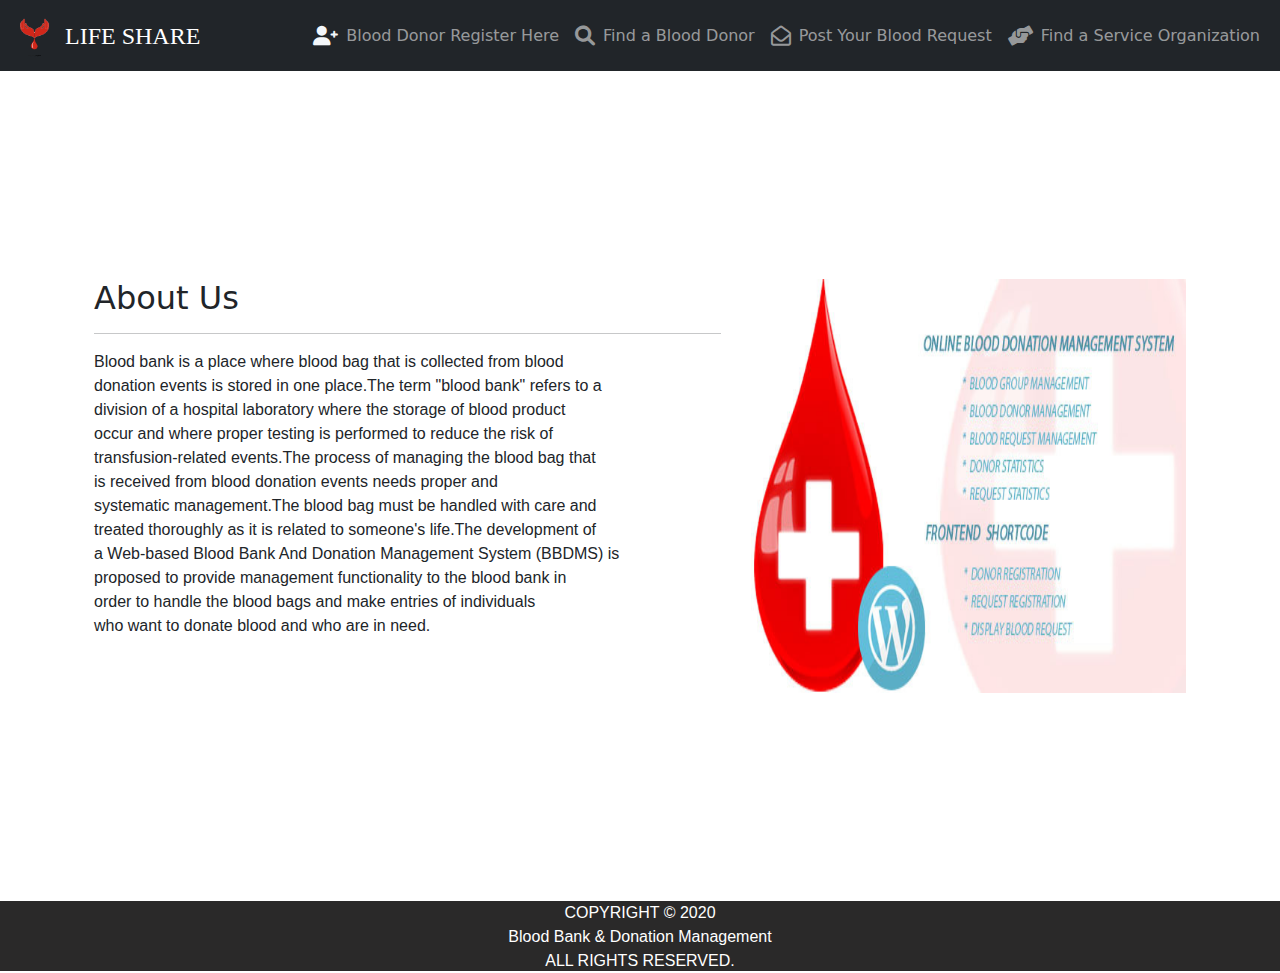
<file: about_Us.html>
<!DOCTYPE html>
<html lang="en">
<head>
    <meta charset="UTF-8">
    <meta name="viewport" content="width=device-width, initial-scale=1.0">
    <link href="https://cdn.jsdelivr.net/npm/bootstrap@5.3.0-alpha1/dist/css/bootstrap.min.css" rel="stylesheet">
    <link rel="stylesheet" href="https://cdnjs.cloudflare.com/ajax/libs/font-awesome/6.0.0-beta3/css/all.min.css">
    <title>About Us</title>
    <style>
        body, html {
            height: 100%;
        }

        /* Ensure the main content takes up at least 100% of the viewport height */
        .content-wrapper {
            min-height: calc(100vh - 70px); /* Account for the height of the footer */
            display: flex;
            justify-content: center;
            align-items: center;
        }

        /* About Us Section */
        .about-us {
            margin: 20px 0;
        }

        .about-us p {
            text-align: justify;
        }

        /* Image Styling */
        .about-img {
            max-width: 100%;
            height: 46vh;
        }

        footer {
            height: 70px;
        }

        /* Ensure footer stays at the bottom */
        .footer {
            position: relative;
            width: 100%;
            bottom: 0;
        }
    </style>
</head>
<body>
    <header>
        <!-- Bootstrap Navbar -->
        <nav class="navbar navbar-expand-lg navbar-dark bg-dark">
            <div class="container-fluid">
                <!-- Logo Section -->
                <a class="navbar-brand d-flex align-items-center" href="#">
                    <img src="logo1.png" alt="Blood Donation Logo" width="45" height="45" class="me-2">
                    <span class="fs-4" style="font-family:cursive;">LIFE SHARE</span>
                </a>

                <!-- Toggler for Mobile View -->
                <button class="navbar-toggler" type="button" data-bs-toggle="collapse" data-bs-target="#navbarNav"
                    aria-controls="navbarNav" aria-expanded="false" aria-label="Toggle navigation">
                    <span class="navbar-toggler-icon"></span>
                </button>

                <!-- Navbar Links -->
                <div class="collapse navbar-collapse" id="navbarNav">
                    <ul class="navbar-nav ms-auto">
                        <!-- Register Link -->
                        <li class="nav-item">
                            <a class="nav-link d-flex align-items-center" href="#">
                                <i class="fa-solid fa-user-plus fa-lg me-2" style="color: #f4f7fa;"></i>Blood Donor
                                Register Here
                            </a>
                        </li>
                        <!-- Find Donor Link -->
                        <li class="nav-item">
                            <a class="nav-link d-flex align-items-center" href="#">
                                <i class="fas fa-magnifying-glass fa-lg me-2"></i>Find a Blood Donor
                            </a>
                        </li>
                        <!-- Post Blood Request Link -->
                        <li class="nav-item">
                            <a class="nav-link d-flex align-items-center" href="#">
                                <i class="fa-regular fa-envelope-open fa-lg me-2"></i>Post Your Blood Request
                            </a>
                        </li>
                        <!-- Find Service Organization Link -->
                        <li class="nav-item">
                            <a class="nav-link d-flex align-items-center" href="#">
                                <i class="fa-solid fa-handshake-angle fa-lg me-2"></i>Find a Service Organization
                            </a>
                        </li>
                    </ul>
                </div>
            </div>
        </nav>
    </header>

    <!-- Main Content -->
    <main class="container content-wrapper">
        <div class="row about-us">
            <!-- About Us Text Section -->
            <div class="col-md-7">
                <h2 >About Us</h2>
                <hr>
                <p style="font-family:Arial, Helvetica, sans-serif; font-weight: 500;" >
                    Blood bank is a place where blood bag that is collected from blood <br>
                    donation events is stored in one place.The term "blood bank" refers to a<br>
                    division of a hospital laboratory where the storage of blood product <br>
                    occur and where proper testing is performed to reduce the risk of<br>
                    transfusion-related events.The process of managing the blood bag that<br> 
                    is received from blood donation events needs proper and<br>
                    systematic management.The blood bag must be handled with care and<br>
                    treated thoroughly as it is related to someone's life.The development of<br>
                    a Web-based Blood Bank And Donation Management System (BBDMS) is<br>
                    proposed to provide management functionality to the blood bank in<br>
                    order to handle the blood bags and make entries of individuals <br>
                    who want to donate blood and who are in need.
                </p>
            </div>
            <!-- Image Section -->
            <div class="col-md-5 d-flex justify-content-center align-items-center">
                <img src="banner_590x300.jpg" alt="Blood Donation Image" class="about-img">
            </div>
        </div>
    </main>

    <!-- Footer Section -->
    <footer style="background-color: rgb(42, 41, 41); color: white; ">
        <p class="text-center" style="font-family:'Segoe UI', Tahoma, Geneva, Verdana, sans-serif;">COPYRIGHT © 2020<br>Blood Bank & Donation Management<br>ALL RIGHTS RESERVED.</p>
    </footer>

    <script src="https://cdn.jsdelivr.net/npm/bootstrap@5.3.0-alpha1/dist/js/bootstrap.bundle.min.js"></script>
</body>
</html>
</file>
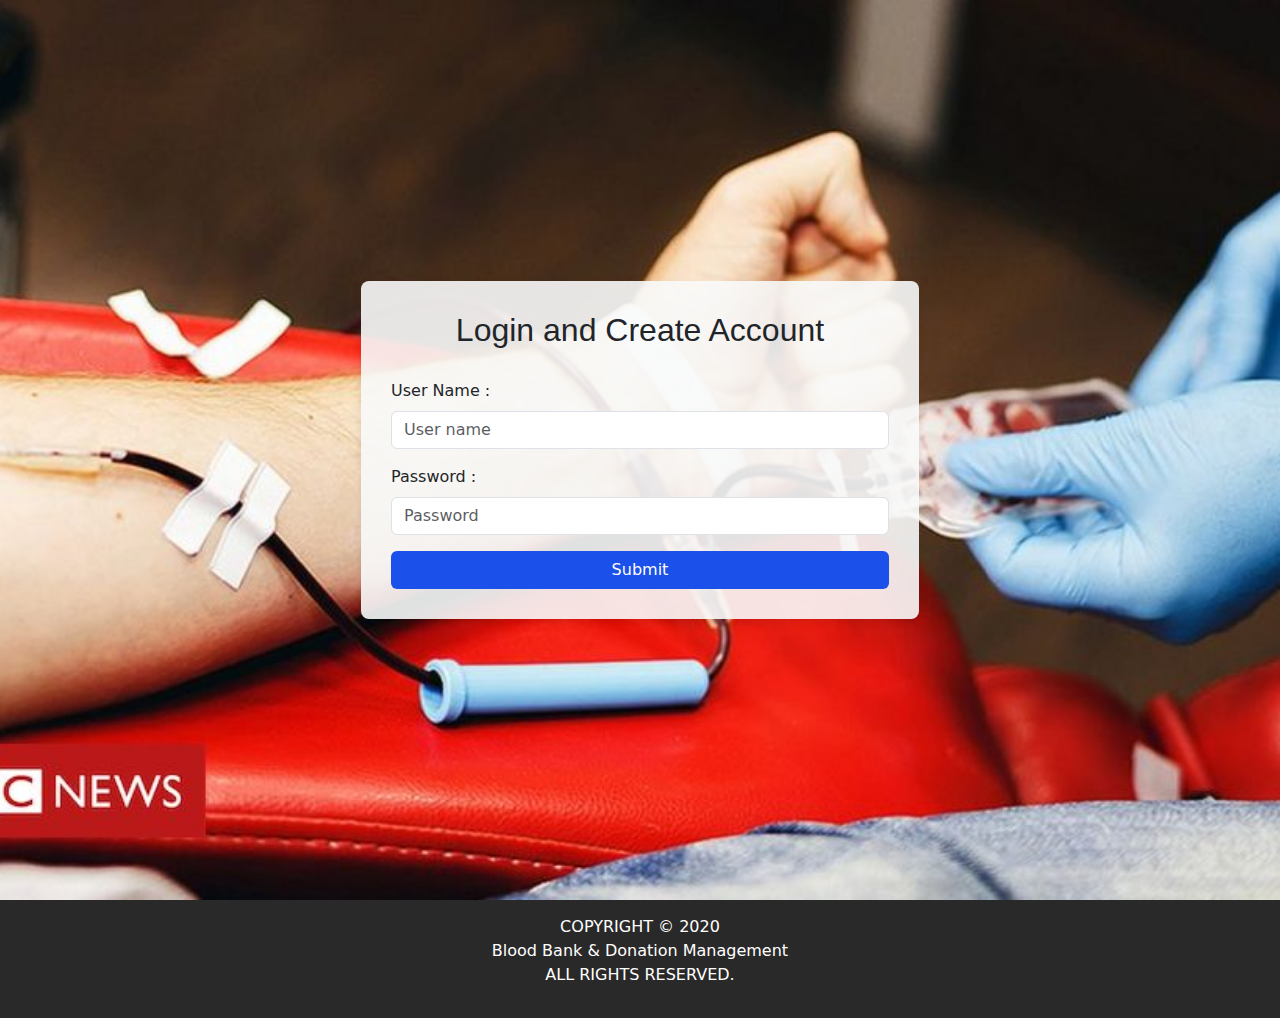
<file: admin.html>
<!DOCTYPE html>
<html lang="en">
<head>
    <meta charset="UTF-8">
    <meta name="viewport" content="width=device-width, initial-scale=1.0">
    <link href="https://cdn.jsdelivr.net/npm/bootstrap@5.3.0-alpha1/dist/css/bootstrap.min.css" rel="stylesheet">
    <link rel="stylesheet" href="https://cdnjs.cloudflare.com/ajax/libs/font-awesome/6.0.0-beta3/css/all.min.css">
    <title>Contact Us</title>

    <style>
        /* Full-page background image */
        body {
            background: url('_blooddonor.jpg') no-repeat center center fixed;
            background-size: cover;
        }

        /* Form container */
        .contact-container {
            background-color: rgba(248, 249, 250, 0.9); /* Lighter background with transparency */
            border-radius: 8px;
            box-shadow: 0px 4px 8px rgba(0, 0, 0, 0.1);
            padding: 30px;
        }

        h2 {
            text-align: center;
            font-family: 'Segoe UI', Tahoma, Geneva, Verdana, sans-serif;
            margin-bottom: 30px;
        }

        .submit-btn {
            background-color: rgb(28, 80, 235);
            color: white;
        }

        .submit-btn:hover {
            background-color: #1b5bbf;
        }

        /* Footer */
        footer {
            background-color: rgb(42, 41, 41);
            color: white;
            padding: 15px;
        }
    </style>
</head>
<body>
    <main class="container d-flex justify-content-center align-items-center vh-100">
        <div class="contact-container col-md-6">
            <h2>Login and Create Account</h2>
            <form>
                <div class="mb-3">
                    <label for="username" class="form-label">User Name :</label>
                    <input type="text" class="form-control" id="username" placeholder="User name">
                </div>
                <div class="mb-3">
                    <label for="password" class="form-label">Password :</label>
                    <input type="password" class="form-control" id="password" placeholder="Password">
                </div>
                <button type="submit" class="btn submit-btn w-100">Submit</button>
            </form>
        </div>
    </main>

    <!-- Footer Section -->
    <footer class="text-center">
        <p>COPYRIGHT © 2020<br>Blood Bank & Donation Management<br>ALL RIGHTS RESERVED.</p>
    </footer>

    <script src="https://cdn.jsdelivr.net/npm/bootstrap@5.3.0-alpha1/dist/js/bootstrap.bundle.min.js"></script>
</body>
</html>
</file>
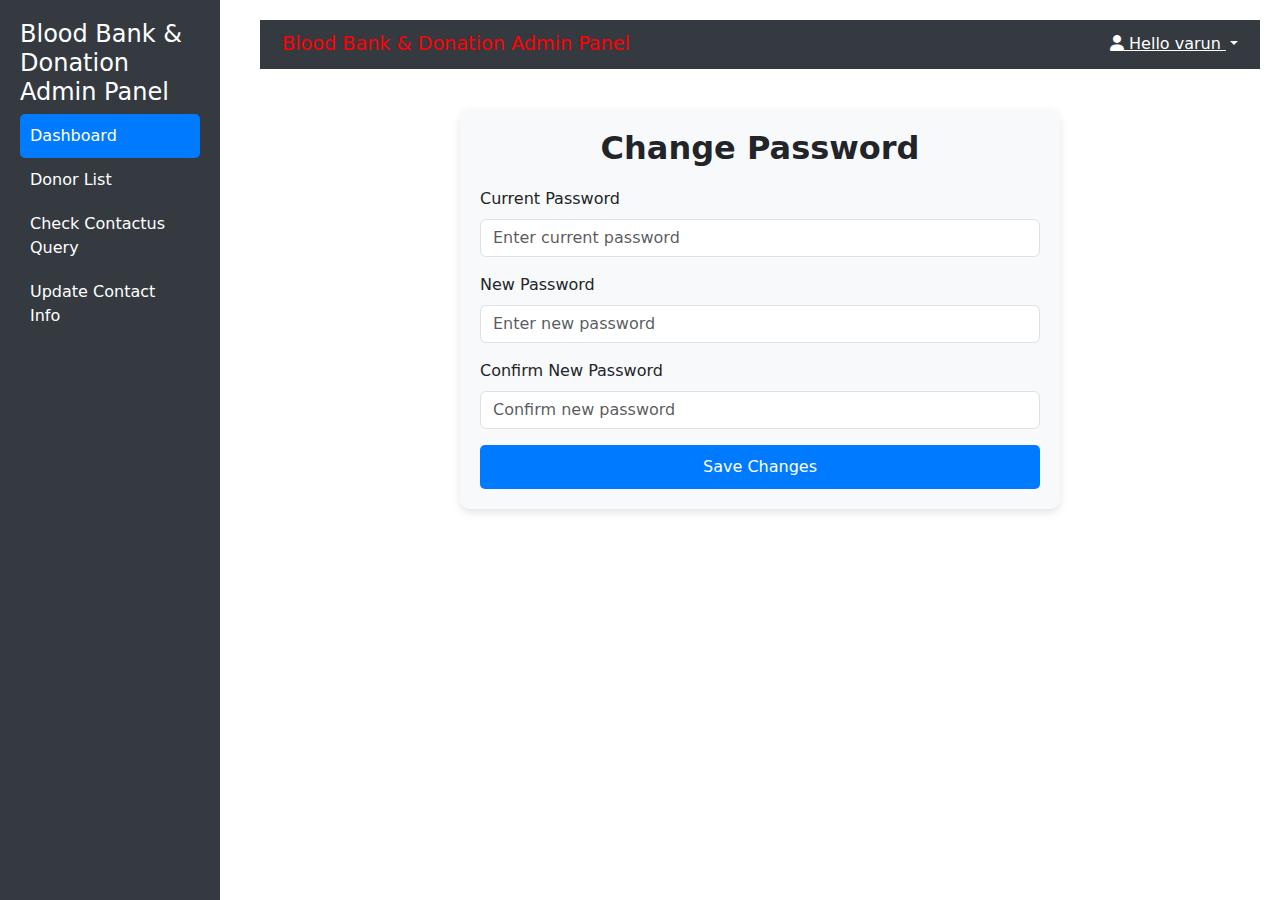
<file: changepass.html>
<!DOCTYPE html>
<html lang="en">

<head>
    <meta charset="UTF-8">
    <meta name="viewport" content="width=device-width, initial-scale=1.0">
    <title>LIFE SHARE - Admin Panel</title>
    <!-- Bootstrap 5 CSS -->
    <link href="https://cdn.jsdelivr.net/npm/bootstrap@5.3.0-alpha1/dist/css/bootstrap.min.css" rel="stylesheet">
    <link rel="stylesheet" href="https://cdnjs.cloudflare.com/ajax/libs/font-awesome/6.0.0-beta3/css/all.min.css">
    <style>
        /* Sidebar styles */
        .sidebar {
            height: 100vh;
            background-color: #343a40;
            color: white;
            padding: 20px;
            position: fixed;
            top: 0;
            left: 0;
            width: 220px;
        }

        .sidebar a {
            color: white;
            text-decoration: none;
            display: block;
            padding: 10px;
            border-radius: 5px;
        }

        .sidebar a:hover {
            background-color: #495057;
        }

        .sidebar .active {
            background-color: #007bff;
            color: white;
        }

        .main-content {
            margin-left: 240px;
            padding: 20px;
        }

        .navbar {
            background-color: #343a40;
            color: white;
            padding: 10px;
        }

        .nav-item p {
            margin: 0;
            font-size: 1.2rem;
            color: red;
        }

        .dropdown-menu {
            background-color: #343a40;
            border: none;
        }

        .dropdown-menu a {
            color: white;
        }

        .dropdown-menu a:hover {
            background-color: #495057;
        }

        /* Form styles */
        .changepass_form {
            margin: 40px 0;
            padding: 20px;
            background-color: #f8f9fa;
            border-radius: 10px;
            box-shadow: 0px 4px 8px rgba(0, 0, 0, 0.1);
            max-width: 600px;
            margin-left: auto;
            margin-right: auto;
        }

        .changepass_form h2 {
            margin-bottom: 20px;
            text-align: center;
            font-weight: 600;
        }

        .btn-submit {
            width: 100%;
            padding: 10px;
            background-color: #007bff;
            color: white;
            border: none;
            border-radius: 5px;
        }

        .btn-submit:hover {
            background-color: #0056b3;
        }
    </style>
</head>

<body>

    <!-- Sidebar -->
    <div class="sidebar">
        <h4>Blood Bank & Donation Admin Panel</h4>
        <nav class="nav flex-column">
            <a href="#" class="nav-link active">Dashboard</a>
            <a href="#" class="nav-link">Donor List</a>
            <a href="#" class="nav-link">Check Contactus Query</a>
            <a href="#" class="nav-link">Update Contact Info</a>
        </nav>
    </div>

    <!-- Main Content -->
    <div class="main-content">
        <nav class="navbar">
            <div class="container-fluid d-flex justify-content-between">
                <div class="nav-item">
                    <p>Blood Bank & Donation Admin Panel</p>
                </div>
                <!-- Account Dropdown -->
                <div class="dropdown">
                    <a href="#" class="dropdown-toggle text-white" id="accountDropdown" role="button" data-bs-toggle="dropdown" aria-expanded="false">
                        <i class="fas fa-user"></i> Hello varun
                    </a>
                    <ul class="dropdown-menu dropdown-menu-end" aria-labelledby="accountDropdown">
                        <li><a class="dropdown-item" href="#">Change Password</a></li>
                        <li><a class="dropdown-item" href="#">Logout</a></li>
                    </ul>
                </div>
            </div>
        </nav>

        <!-- Change Password Form -->
        <div class="changepass_form">
            <form>
                <h2>Change Password</h2>
                <div class="mb-3">
                    <label for="currentPassword" class="form-label">Current Password</label>
                    <input type="password" class="form-control" id="currentPassword" placeholder="Enter current password" required>
                </div>
                <div class="mb-3">
                    <label for="newPassword" class="form-label">New Password</label>
                    <input type="password" class="form-control" id="newPassword" placeholder="Enter new password" required>
                </div>
                <div class="mb-3">
                    <label for="confirmPassword" class="form-label">Confirm New Password</label>
                    <input type="password" class="form-control" id="confirmPassword" placeholder="Confirm new password" required>
                </div>
                <button type="submit" class="btn-submit">Save Changes</button>
            </form>
        </div>
    </div>

    <!-- Bootstrap 5 JS -->
    <script src="https://cdn.jsdelivr.net/npm/bootstrap@5.3.0-alpha1/dist/js/bootstrap.bundle.min.js"></script>
</body>

</html>
</file>
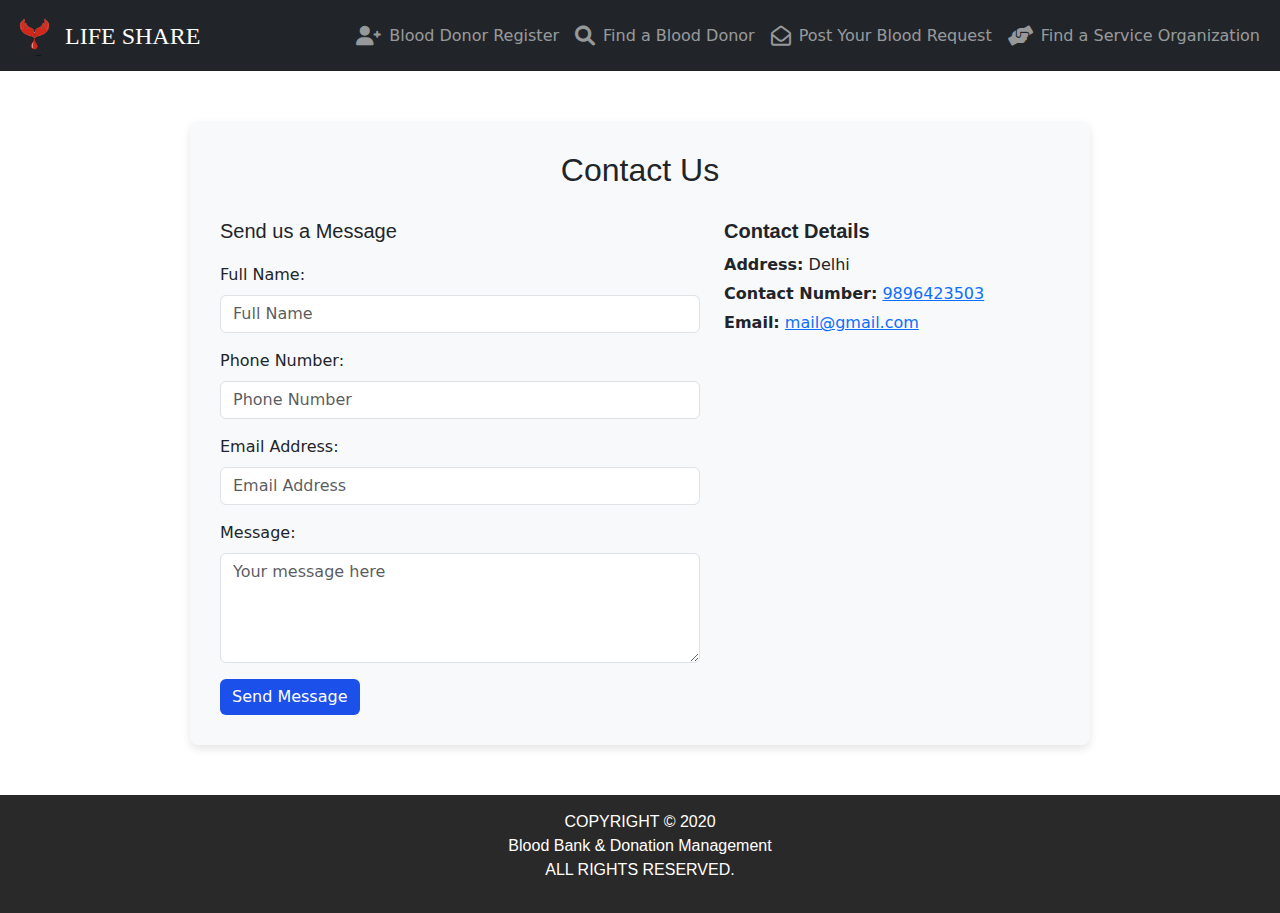
<file: contactUs.html>
<!DOCTYPE html>
<html lang="en">
<head>
    <meta charset="UTF-8">
    <meta name="viewport" content="width=device-width, initial-scale=1.0">
    <link href="https://cdn.jsdelivr.net/npm/bootstrap@5.3.0-alpha1/dist/css/bootstrap.min.css" rel="stylesheet">
    <link rel="stylesheet" href="https://cdnjs.cloudflare.com/ajax/libs/font-awesome/6.0.0-beta3/css/all.min.css">
    <title>Contact Us</title>
    <style>
        body, html {
            height: 100%;
        }

        /* Form container */
        .contact-container {
            margin: 50px auto;
            padding: 30px;
            background-color: #f8f9fa;
            border-radius: 8px;
            max-width: 900px;
            box-shadow: 0px 4px 8px rgba(0, 0, 0, 0.1);
        }

        h2 {
            text-align: center;
            font-family: 'Segoe UI', Tahoma, Geneva, Verdana, sans-serif;
            margin-bottom: 30px;
        }

        h5 {
            font-family: 'Arial', sans-serif;
            margin-bottom: 20px;
        }

        .submit-btn {
            background-color: rgb(28, 80, 235);
            color: white;
            border: none;
        }

        .submit-btn:hover {
            background-color: #1b5bbf;
        }

        .contact-details {
            font-size: 1rem;
        }

        .contact-details h5 {
            margin-bottom: 10px;
            font-weight: bold;
        }

        .contact-details p {
            margin-bottom: 5px;
        }

        @media (max-width: 768px) {
            .contact-container {
                flex-direction: column;
            }
        }
    </style>
</head>
<body>
    <header>
        <!-- Bootstrap Navbar -->
        <nav class="navbar navbar-expand-lg navbar-dark bg-dark">
            <div class="container-fluid">
                <!-- Logo Section -->
                <a class="navbar-brand d-flex align-items-center" href="#">
                    <img src="logo1.png" alt="Blood Donation Logo" width="45" height="45" class="me-2">
                    <span class="fs-4" style="font-family:cursive;">LIFE SHARE</span>
                </a>

                <!-- Toggler for Mobile View -->
                <button class="navbar-toggler" type="button" data-bs-toggle="collapse" data-bs-target="#navbarNav"
                    aria-controls="navbarNav" aria-expanded="false" aria-label="Toggle navigation">
                    <span class="navbar-toggler-icon"></span>
                </button>

                <!-- Navbar Links -->
                <div class="collapse navbar-collapse" id="navbarNav">
                    <ul class="navbar-nav ms-auto">
                        <li class="nav-item">
                            <a class="nav-link d-flex align-items-center" href="#">
                                <i class="fa-solid fa-user-plus fa-lg me-2"></i>Blood Donor Register
                            </a>
                        </li>
                        <li class="nav-item">
                            <a class="nav-link d-flex align-items-center" href="#">
                                <i class="fas fa-magnifying-glass fa-lg me-2"></i>Find a Blood Donor
                            </a>
                        </li>
                        <li class="nav-item">
                            <a class="nav-link d-flex align-items-center" href="#">
                                <i class="fa-regular fa-envelope-open fa-lg me-2"></i>Post Your Blood Request
                            </a>
                        </li>
                        <li class="nav-item">
                            <a class="nav-link d-flex align-items-center" href="#">
                                <i class="fa-solid fa-handshake-angle fa-lg me-2"></i>Find a Service Organization
                            </a>
                        </li>
                    </ul>
                </div>
            </div>
        </nav>
    </header>

    <main class="container">
        <div class="contact-container">
            <h2>Contact Us</h2>
            <div class="row">
                <div class="col-md-7">
                    <h5>Send us a Message</h5>
                    <form>
                        <div class="mb-3">
                            <label for="fullname" class="form-label">Full Name:</label>
                            <input type="text" class="form-control" id="fullname" name="fullname" placeholder="Full Name">
                        </div>
                        <div class="mb-3">
                            <label for="mobilenumber" class="form-label">Phone Number:</label>
                            <input type="text" class="form-control" id="mobilenumber" placeholder="Phone Number">
                        </div>
                        <div class="mb-3">
                            <label for="email" class="form-label">Email Address:</label>
                            <input type="email" class="form-control" id="email" placeholder="Email Address">
                        </div>
                        <div class="mb-3">
                            <label for="message" class="form-label">Message:</label>
                            <textarea class="form-control" id="message" rows="4" placeholder="Your message here"></textarea>
                        </div>
                        <button type="submit" class="btn submit-btn">Send Message</button>
                    </form>
                </div>
                <div class="col-md-5">
                    <div class="contact-details">
                        <h5>Contact Details</h5>
                        <p><strong>Address:</strong> Delhi</p>
                        <p><strong>Contact Number:</strong> <a href="tel:+9896423503">9896423503</a></p>
                        <p><strong>Email:</strong> <a href="mailto:mail@gmail.com">mail@gmail.com</a></p>
                    </div>
                </div>
            </div>
        </div>
    </main>

    <!-- Footer Section -->
    <footer style="background-color: rgb(42, 41, 41); color: white; padding: 15px;">
        <p class="text-center" style="font-family:'Segoe UI', Tahoma, Geneva, Verdana, sans-serif;">
            COPYRIGHT © 2020<br>Blood Bank & Donation Management<br>ALL RIGHTS RESERVED.
        </p>
    </footer>

    <script src="https://cdn.jsdelivr.net/npm/bootstrap@5.3.0-alpha1/dist/js/bootstrap.bundle.min.js"></script>
</body>
</html>
</file>
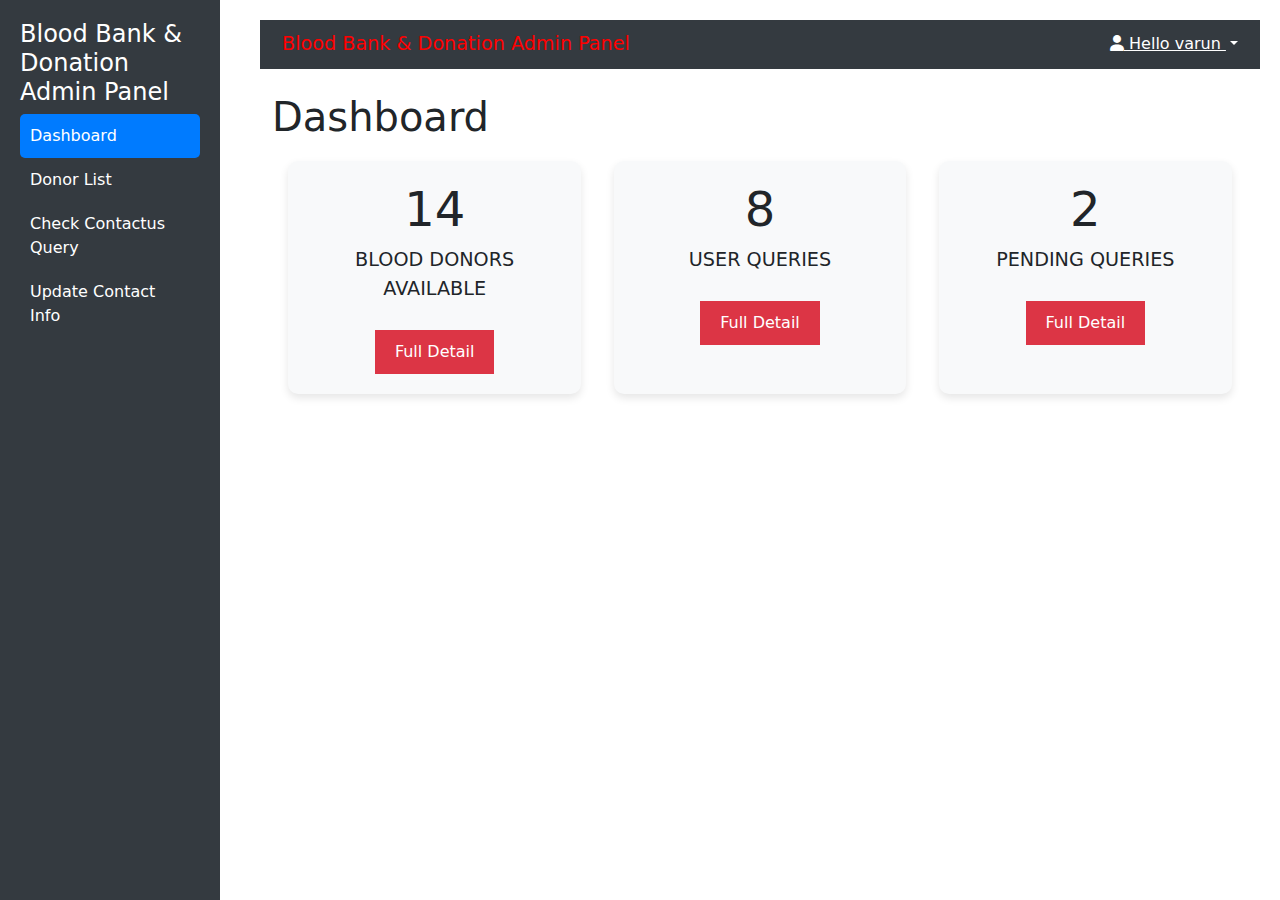
<file: Dashboard.html>
<!DOCTYPE html>
<html lang="en">

<head>
    <meta charset="UTF-8">
    <meta name="viewport" content="width=device-width, initial-scale=1.0">
    <title>LIFE SHARE - Admin Panel</title>
    <!-- Bootstrap 5 CSS -->
    <link href="https://cdn.jsdelivr.net/npm/bootstrap@5.3.0-alpha1/dist/css/bootstrap.min.css" rel="stylesheet">
    <link rel="stylesheet" href="https://cdnjs.cloudflare.com/ajax/libs/font-awesome/6.0.0-beta3/css/all.min.css">
    <style>
        /* Sidebar styles */
        .sidebar {
            height: 100vh;
            background-color: #343a40;
            color: white;
            padding: 20px;
            position: fixed;
            top: 0;
            left: 0;
            width: 220px;
        }

        .sidebar a {
            color: white;
            text-decoration: none;
            display: block;
            padding: 10px;
            border-radius: 5px;
        }

        .sidebar a:hover {
            background-color: #495057;
        }

        .sidebar .active {
            background-color: #007bff;
            color: white;
        }

        .main-content {
            margin-left: 240px;
            padding: 20px;
        }

        .navbar {
            background-color: #343a40;
            color: white;
            padding: 10px;
        }

        .nav-item p {
            margin: 0;
            font-size: 1.2rem;
            color: red;
        }

        .dashboard-cards {
            display: flex;
            justify-content: space-around;
            margin-top: 20px;
        }

        .dashboard-card {
            background-color: #f8f9fa;
            padding: 20px;
            border-radius: 10px;
            text-align: center;
            width: 30%;
            box-shadow: 0px 4px 8px rgba(0, 0, 0, 0.1);
        }

        .dashboard-card h2 {
            font-size: 3rem;
        }

        .dashboard-card p {
            font-size: 1.2rem;
        }

        .btn-detail {
            background-color: #dc3545;
            color: white;
            border: none;
            padding: 10px 20px;
            margin-top: 10px;
        }

        .btn-detail:hover {
            background-color: #c82333;
        }

        .dropdown-menu {
            background-color: #343a40;
            border: none;
        }

        .dropdown-menu a {
            color: white;
        }

        .dropdown-menu a:hover {
            background-color: #495057;
        }
    </style>
</head>

<body>

    <!-- Sidebar -->
    <div class="sidebar">
        <h4>Blood Bank & Donation Admin Panel</h4>
        <nav class="nav flex-column">
            <a href="#" class="nav-link active">Dashboard</a>
            <a href="#" class="nav-link">Donor List</a>
            <a href="#" class="nav-link">Check Contactus Query</a>
            <a href="#" class="nav-link">Update Contact Info</a>
        </nav>
    </div>

    <!-- Main Content -->
    <div class="main-content">
        <nav class="navbar">
            <div class="container-fluid d-flex justify-content-between">
                <div class="nav-item">
                    <p>Blood Bank & Donation Admin Panel</p>
                </div>
                <!-- Account Dropdown -->
                <div class="dropdown">
                    <a href="#" class="dropdown-toggle text-white" id="accountDropdown" role="button" data-bs-toggle="dropdown" aria-expanded="false">
                        <i class="fas fa-user"></i> Hello varun
                    </a>
                    <ul class="dropdown-menu dropdown-menu-end" aria-labelledby="accountDropdown">
                        <li><a class="dropdown-item" href="#">Change Password</a></li>
                        <li><a class="dropdown-item" href="#">Logout</a></li>
                    </ul>
                </div>
            </div>
        </nav>

        <!-- Dashboard -->
        <div class="container mt-4">
            <h1>Dashboard</h1>
            <div class="dashboard-cards">
                <div class="dashboard-card bg-light">
                    <h2>14</h2>
                    <p>BLOOD DONORS AVAILABLE</p>
                    <button class="btn-detail">Full Detail</button>
                </div>
                <div class="dashboard-card bg-light">
                    <h2>8</h2>
                    <p>USER QUERIES</p>
                    <button class="btn-detail">Full Detail</button>
                </div>
                <div class="dashboard-card bg-light">
                    <h2>2</h2>
                    <p>PENDING QUERIES</p>
                    <button class="btn-detail">Full Detail</button>
                </div>
            </div>
        </div>
    </div>

    <!-- Bootstrap 5 JS -->
    <script src="https://cdn.jsdelivr.net/npm/bootstrap@5.3.0-alpha1/dist/js/bootstrap.bundle.min.js"></script>
</body>

</html>
</file>
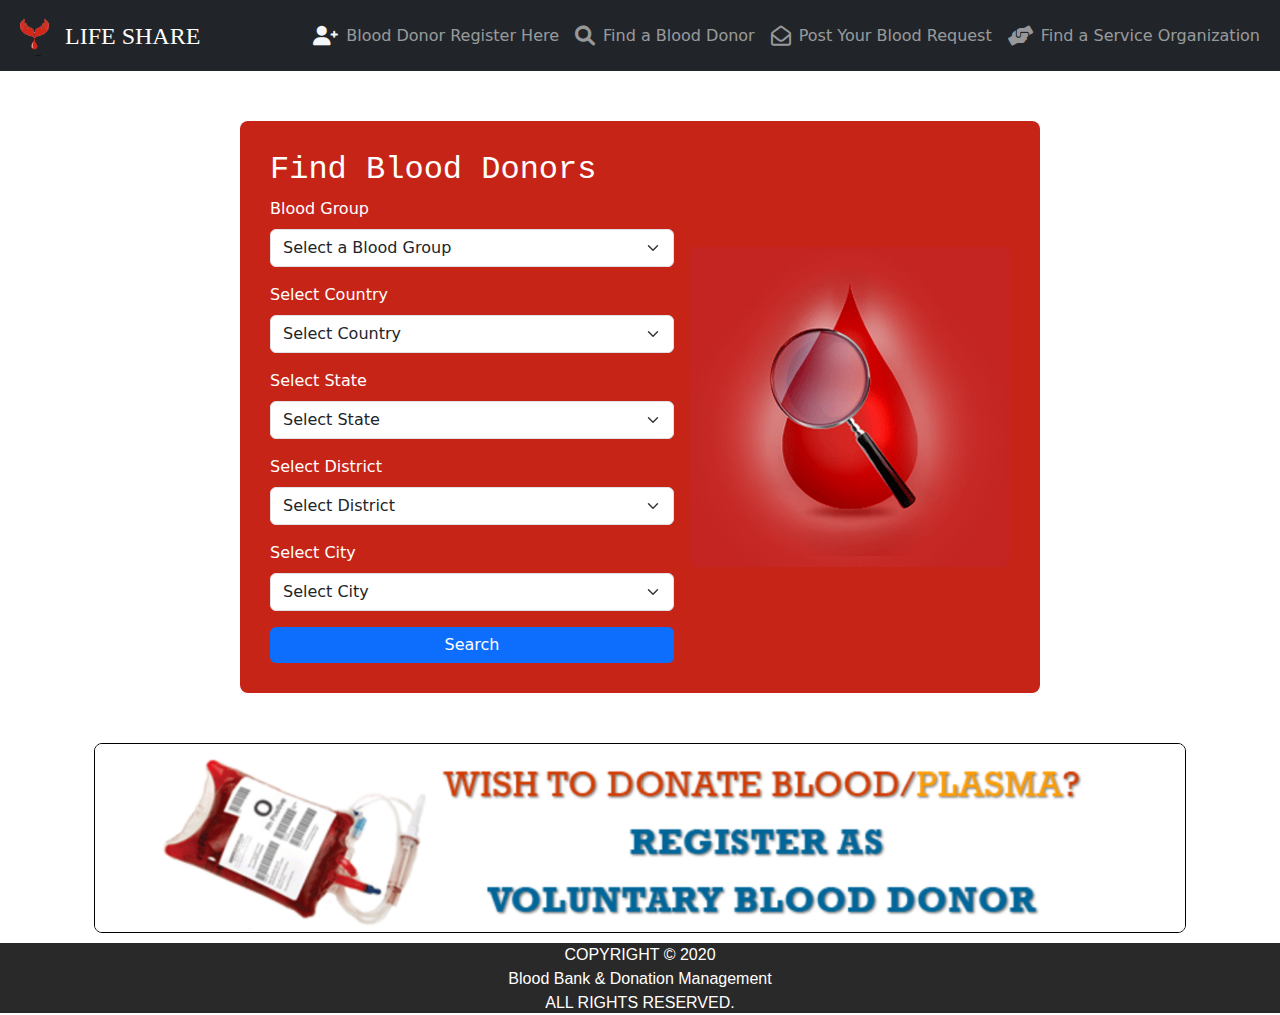
<file: findBlooddonor.html>
<!DOCTYPE html>
<html lang="en">
<head>
    <meta charset="UTF-8">
    <meta name="viewport" content="width=device-width, initial-scale=1.0">
    <link href="https://cdn.jsdelivr.net/npm/bootstrap@5.3.0-alpha1/dist/css/bootstrap.min.css" rel="stylesheet">
    <link rel="stylesheet" href="https://cdnjs.cloudflare.com/ajax/libs/font-awesome/6.0.0-beta3/css/all.min.css">
    <title>About Us</title>
    <style>
        body, html {
            height: 100%;
        }

        /* Ensure the main content takes up at least 100% of the viewport height */
        .content-wrapper {
            min-height: calc(100vh - 70px); /* Account for the height of the footer */
            display: flex;
            justify-content: center;
            align-items: center;
        }

        /* About Us Section */
        .about-us {
            margin: 20px 0;
        }

        .about-us p {
            text-align: justify;
        }

        /* Image Styling */
        .about-img {
            max-width: 100%;
            height: 75vh;
        }

        footer {
            height: 70px;
        }

        /* Ensure footer stays at the bottom */
        .footer {
            position: relative;
            width: 100%;
            bottom: 0;
        }

        .form-container {
          max-width: 800px; /* Adjusted to fit form and image */
          margin: 50px auto;
          padding: 30px;
          background-color: #c10d00e7;
          border-radius: 8px;
          display: flex;
          flex-wrap: wrap;
          justify-content: space-between;
          align-items: center;
        }

        .form-content {
          flex: 1;
        }

        .form-container h3 {
          text-align: center;
          margin-bottom: 20px;
        }

        .btn-search {
          background-color: #000;
          color: white;
          border: none;
        }

        .btn-search:hover {
          background-color: #333;
        }

        .searchbloodimg img {
          max-width: 100%;
          height: auto;
          border-radius: 8px;
        }

        .register-img-container {
          display: flex;
          justify-content: center;
          margin-top: 20px;
        }

        .register-img-container img {
          max-width: 100%;
          height: auto;
          border-radius: 8px;
        }

        @media (max-width: 768px) {
          .form-container {
            flex-direction: column;
          }
          .searchbloodimg {
            margin-top: 20px;
          }
        }
    </style>
</head>
<body>
    <header>
        <!-- Bootstrap Navbar -->
        <nav class="navbar navbar-expand-lg navbar-dark bg-dark">
            <div class="container-fluid">
                <!-- Logo Section -->
                <a class="navbar-brand d-flex align-items-center" href="#">
                    <img src="logo1.png" alt="Blood Donation Logo" width="45" height="45" class="me-2">
                    <span class="fs-4" style="font-family:cursive;">LIFE SHARE</span>
                </a>

                <!-- Toggler for Mobile View -->
                <button class="navbar-toggler" type="button" data-bs-toggle="collapse" data-bs-target="#navbarNav"
                    aria-controls="navbarNav" aria-expanded="false" aria-label="Toggle navigation">
                    <span class="navbar-toggler-icon"></span>
                </button>

                <!-- Navbar Links -->
                <div class="collapse navbar-collapse" id="navbarNav">
                    <ul class="navbar-nav ms-auto">
                        <!-- Register Link -->
                        <li class="nav-item">
                            <a class="nav-link d-flex align-items-center" href="#">
                                <i class="fa-solid fa-user-plus fa-lg me-2" style="color: #f4f7fa;"></i>Blood Donor
                                Register Here
                            </a>
                        </li>
                        <!-- Find Donor Link -->
                        <li class="nav-item">
                            <a class="nav-link d-flex align-items-center" href="#">
                                <i class="fas fa-magnifying-glass fa-lg me-2"></i>Find a Blood Donor
                            </a>
                        </li>
                        <!-- Post Blood Request Link -->
                        <li class="nav-item">
                            <a class="nav-link d-flex align-items-center" href="#">
                                <i class="fa-regular fa-envelope-open fa-lg me-2"></i>Post Your Blood Request
                            </a>
                        </li>
                        <!-- Find Service Organization Link -->
                        <li class="nav-item">
                            <a class="nav-link d-flex align-items-center" href="#">
                                <i class="fa-solid fa-handshake-angle fa-lg me-2"></i>Find a Service Organization
                            </a>
                        </li>
                    </ul>
                </div>
            </div>
        </nav>
    </header>
    <main class="container content-wrapper">
        <div class="container">
            <div class="form-container">
                <div class="form-content">
                    <h2 style="color: white; font-family:monospace;">Find Blood Donors</h2>
                    <form>
                        <div class="mb-3">
                            <label for="bloodGroup" class="form-label" style="color: white;">Blood Group</label>
                            <select id="bloodGroup" class="form-select">
                                <option selected>Select a Blood Group</option>
                                <option value="A+">A+</option>
                                <option value="A-">A-</option>
                                <option value="B+">B+</option>
                                <option value="B-">B-</option>
                                <option value="AB+">AB+</option>
                                <option value="AB-">AB-</option>
                                <option value="O+">O+</option>
                                <option value="O-">O-</option>
                            </select>
                        </div>
                        <div class="mb-3">
                            <label for="country" class="form-label" style="color: white;">Select Country</label>
                            <select id="country" class="form-select">
                                <option selected>Select Country</option>
                                <option value="IN">India</option>
                                <option value="US">United States</option>
                                <option value="UK">United Kingdom</option>
                                <!-- Add more countries as options -->
                            </select>
                        </div>
                        <div class="mb-3">
                            <label for="state" class="form-label" style="color: white;">Select State</label>
                            <select id="state" class="form-select">
                                <option selected>Select State</option>
                                <!-- Populate dynamically based on country -->
                            </select>
                        </div>
                        <div class="mb-3">
                            <label for="district" class="form-label" style="color: white;">Select District</label>
                            <select id="district" class="form-select">
                                <option selected>Select District</option>
                                <!-- Populate dynamically based on state -->
                            </select>
                        </div>
                        <div class="mb-3">
                            <label for="city" class="form-label" style="color: white;">Select City</label>
                            <select id="city" class="form-select">
                                <option selected>Select City</option>
                                <!-- Populate dynamically based on district -->
                            </select>
                        </div>
                        <div class="d-grid">
                            <button type="submit" class="btn btn-search bg-primary">Search</button>
                        </div>
                    </form>
                </div>
                <div class="searchbloodimg ms-3">
                    <img src="serachblood.png" alt="Search Blood Image">
                </div>
            </div>

            <div class="register-img-container" >
                <img src="registernotics.png" alt="Register Image" style="border: 1px solid black; margin-bottom: 10px;">
            </div>

        </div>

        <script src="https://cdn.jsdelivr.net/npm/bootstrap@5.3.0-alpha1/dist/js/bootstrap.bundle.min.js"></script>

    </main>

    <!-- Footer Section -->
    <footer style="background-color: rgb(42, 41, 41); color: white;">
        <p class="text-center" style="font-family:'Segoe UI', Tahoma, Geneva, Verdana, sans-serif;">COPYRIGHT © 2020<br>Blood Bank & Donation Management<br>ALL RIGHTS RESERVED.</p>
    </footer>

    <script src="https://cdn.jsdelivr.net/npm/bootstrap@5.3.0-alpha1/dist/js/bootstrap.bundle.min.js"></script>
</body>
</html>
</file>
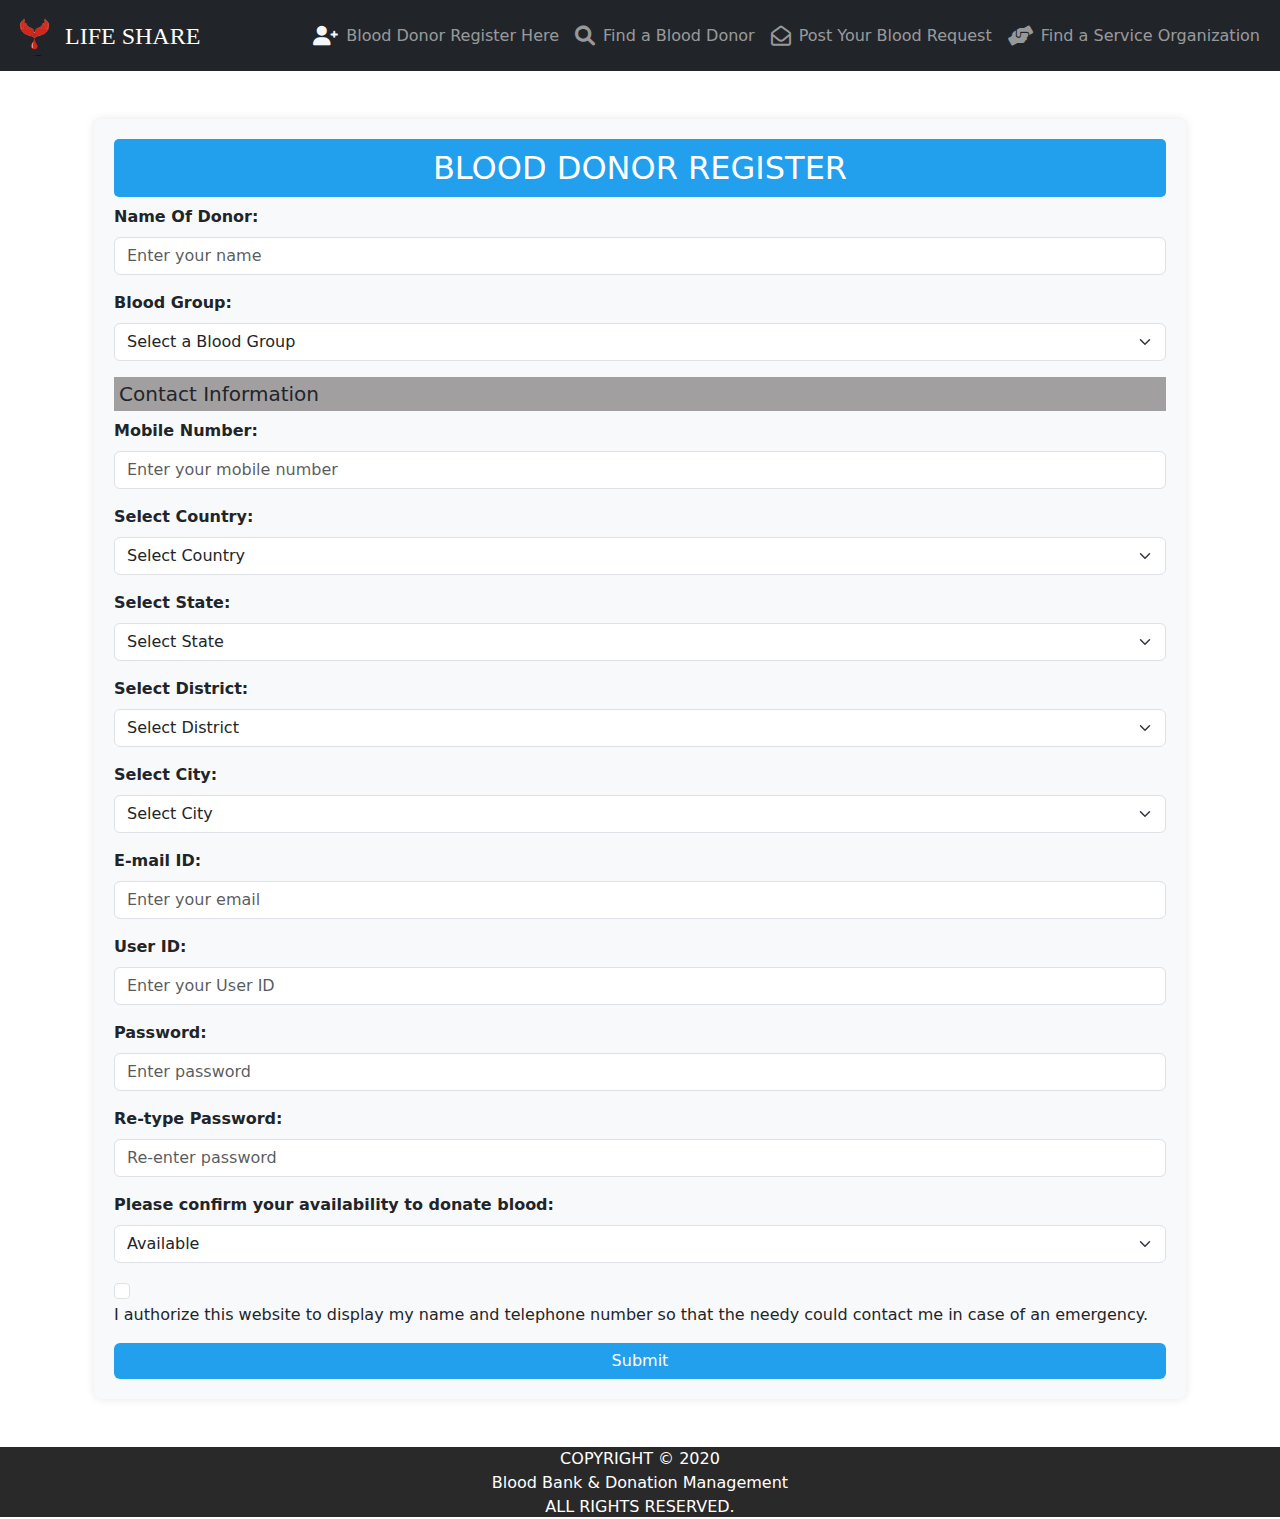
<file: registerpage.html>
<!DOCTYPE html>
<html lang="en">
<head>
    <meta charset="UTF-8">
    <meta name="viewport" content="width=device-width, initial-scale=1.0">
    <link href="https://cdn.jsdelivr.net/npm/bootstrap@5.3.0-alpha1/dist/css/bootstrap.min.css" rel="stylesheet">
    <link rel="stylesheet" href="https://cdnjs.cloudflare.com/ajax/libs/font-awesome/6.0.0-beta3/css/all.min.css">
    <title>Blood Donor Registration</title>
    <style>
        body, html {
            height: 100%;
        }

        /* Ensure the main content takes up at least 100% of the viewport height */
        .content-wrapper {
            min-height: calc(100vh - 70px); /* Account for the height of the footer */
        }

        footer {
            height: 70px;
        }

        .form-container {
            background-color: #f8f9fa;
            padding: 20px;
            border-radius: 8px;
            box-shadow: 0 0 10px rgba(0, 0, 0, 0.1);
        }

        h2 {
            background-color: #229fed;
            color: white;
            padding: 10px;
            border-radius: 5px;
            text-align: center;
        }

        .form-label {
            font-weight: bold;
        }

        .submit-btn {
            background-color: #229fed;
            color: white;
            border: none;
        }

        .submit-btn:hover {
            background-color: #1b8ed1;
        }
    </style>
</head>
<body>
    <header>
        <!-- Bootstrap Navbar -->
        <nav class="navbar navbar-expand-lg navbar-dark bg-dark">
            <div class="container-fluid">
                <!-- Logo Section -->
                <a class="navbar-brand d-flex align-items-center" href="#">
                    <img src="logo1.png" alt="Blood Donation Logo" width="45" height="45" class="me-2">
                    <span class="fs-4" style="font-family:cursive;">LIFE SHARE</span>
                </a>

                <!-- Toggler for Mobile View -->
                <button class="navbar-toggler" type="button" data-bs-toggle="collapse" data-bs-target="#navbarNav"
                    aria-controls="navbarNav" aria-expanded="false" aria-label="Toggle navigation">
                    <span class="navbar-toggler-icon"></span>
                </button>

                <!-- Navbar Links -->
                <div class="collapse navbar-collapse" id="navbarNav">
                    <ul class="navbar-nav ms-auto">
                        <!-- Register Link -->
                        <li class="nav-item">
                            <a class="nav-link d-flex align-items-center" href="#">
                                <i class="fa-solid fa-user-plus fa-lg me-2" style="color: #f4f7fa;"></i>Blood Donor Register Here
                            </a>
                        </li>
                        <!-- Find Donor Link -->
                        <li class="nav-item">
                            <a class="nav-link d-flex align-items-center" href="#">
                                <i class="fas fa-magnifying-glass fa-lg me-2"></i>Find a Blood Donor
                            </a>
                        </li>
                        <!-- Post Blood Request Link -->
                        <li class="nav-item">
                            <a class="nav-link d-flex align-items-center" href="#">
                                <i class="fa-regular fa-envelope-open fa-lg me-2"></i>Post Your Blood Request
                            </a>
                        </li>
                        <!-- Find Service Organization Link -->
                        <li class="nav-item">
                            <a class="nav-link d-flex align-items-center" href="#">
                                <i class="fa-solid fa-handshake-angle fa-lg me-2"></i>Find a Service Organization
                            </a>
                        </li>
                    </ul>
                </div>
            </div>
        </nav>
    </header>

    <main class="container content-wrapper my-5">
        <div class="container">
            <div class="form-container">
                <h2>BLOOD DONOR REGISTER</h2>
                <form>
                    <div class="mb-3">
                        <label for="Nameofdonor" class="form-label">Name Of Donor:</label>
                        <input type="text" class="form-control" id="Nameofdonor" name="Nameofdonor" placeholder="Enter your name">
                    </div>

                    <div class="mb-3">
                        <label for="bloodGroup" class="form-label">Blood Group:</label>
                        <select id="bloodGroup" class="form-select">
                            <option selected>Select a Blood Group</option>
                            <option value="A+">A+</option>
                            <option value="A-">A-</option>
                            <option value="B+">B+</option>
                            <option value="B-">B-</option>
                            <option value="AB+">AB+</option>
                            <option value="AB-">AB-</option>
                            <option value="O+">O+</option>
                            <option value="O-">O-</option>
                        </select>
                    </div>

                    <h5 style="background-color: #a19f9f; padding: 5px;">Contact Information</h5>

                    <div class="mb-3">
                        <label for="Mobile" class="form-label">Mobile Number:</label>
                        <input type="number" class="form-control" id="Mobile" name="Mobilenumber" placeholder="Enter your mobile number">
                    </div>

                    <div class="mb-3">
                        <label for="country" class="form-label">Select Country:</label>
                        <select id="country" class="form-select">
                            <option selected>Select Country</option>
                            <option value="IN">India</option>
                            <option value="US">United States</option>
                            <option value="UK">United Kingdom</option>
                        </select>
                    </div>

                    <div class="mb-3">
                        <label for="state" class="form-label">Select State:</label>
                        <select id="state" class="form-select">
                            <option selected>Select State</option>
                        </select>
                    </div>

                    <div class="mb-3">
                        <label for="district" class="form-label">Select District:</label>
                        <select id="district" class="form-select">
                            <option selected>Select District</option>
                        </select>
                    </div>

                    <div class="mb-3">
                        <label for="city" class="form-label">Select City:</label>
                        <select id="city" class="form-select">
                            <option selected>Select City</option>
                        </select>
                    </div>

                    <div class="mb-3">
                        <label for="email" class="form-label">E-mail ID:</label>
                        <input type="email" class="form-control" id="email" name="E-mail" placeholder="Enter your email">
                    </div>

                    <div class="mb-3">
                        <label for="UserID" class="form-label">User ID:</label>
                        <input type="text" class="form-control" id="UserID" name="UserID" placeholder="Enter your User ID">
                    </div>

                    <div class="mb-3">
                        <label for="password" class="form-label">Password:</label>
                        <input type="password" class="form-control" id="password" name="password" placeholder="Enter password">
                    </div>

                    <div class="mb-3">
                        <label for="Re-type-password" class="form-label">Re-type Password:</label>
                        <input type="password" class="form-control" id="Re-type-password" name="password" placeholder="Re-enter password">
                    </div>

                    <div class="mb-3">
                        <label for="availability" class="form-label">Please confirm your availability to donate blood:</label>
                        <select id="availability" class="form-select">
                            <option selected>Available</option>
                            <option>Unavailable</option>
                        </select>
                    </div>

                    <div class="mb-3">
                        <input type="checkbox" id="authorize" class="form-check-input">
                        <label for="authorize" class="form-check-label">
                            I authorize this website to display my name and telephone number so that the needy could contact me in case of an emergency.
                        </label>
                    </div>

                    <div class="d-grid">
                        <button type="submit" class="btn submit-btn">Submit</button>
                    </div>
                </form>
            </div>
        </div>
    </main>

    <!-- Footer Section -->
    <footer style="background-color: rgb(42, 41, 41); color: white;">
        <p class="text-center">COPYRIGHT © 2020<br>Blood Bank & Donation Management<br>ALL RIGHTS RESERVED.</p>
    </footer>

    <script src="https://cdn.jsdelivr.net/npm/bootstrap
</file>
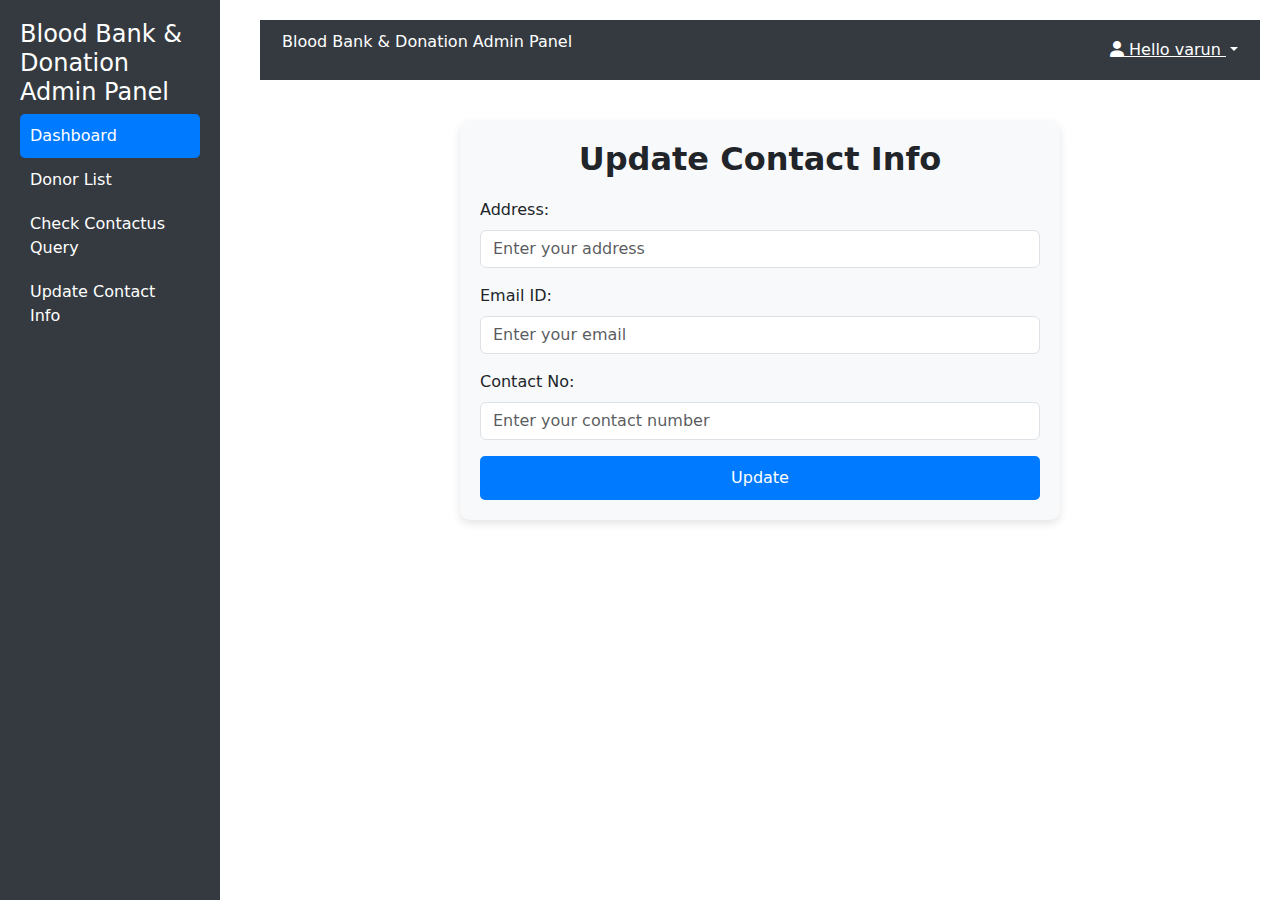
<file: updatecontactinfo.html>
<!DOCTYPE html>
<html lang="en">

<head>
    <meta charset="UTF-8">
    <meta name="viewport" content="width=device-width, initial-scale=1.0">
    <title>LIFE SHARE - Admin Panel</title>
    <!-- Bootstrap 5 CSS -->
    <link href="https://cdn.jsdelivr.net/npm/bootstrap@5.3.0-alpha1/dist/css/bootstrap.min.css" rel="stylesheet">
    <link rel="stylesheet" href="https://cdnjs.cloudflare.com/ajax/libs/font-awesome/6.0.0-beta3/css/all.min.css">
    <style>
        /* Sidebar styles */
        .sidebar {
            height: 100vh;
            background-color: #343a40;
            color: white;
            padding: 20px;
            position: fixed;
            top: 0;
            left: 0;
            width: 220px;
        }

        .sidebar a {
            color: white;
            text-decoration: none;
            display: block;
            padding: 10px;
            border-radius: 5px;
        }

        .sidebar a:hover {
            background-color: #495057;
        }

        .sidebar .active {
            background-color: #007bff;
            color: white;
        }

        .main-content {
            margin-left: 240px;
            padding: 20px;
        }

        .navbar {
            background-color: #343a40;
            color: white;
            padding: 10px;
        }

        .dropdown-menu {
            background-color: #343a40;
            border: none;
        }

        .dropdown-menu a {
            color: white;
        }

        .dropdown-menu a:hover {
            background-color: #495057;
        }

        /* Form styles */
        .form-container {
            margin: 40px 0;
            padding: 20px;
            background-color: #f8f9fa;
            border-radius: 10px;
            box-shadow: 0px 4px 8px rgba(0, 0, 0, 0.1);
            max-width: 600px;
            margin-left: auto;
            margin-right: auto;
        }

        .form-container h2 {
            margin-bottom: 20px;
            text-align: center;
            font-weight: 600;
        }

        .btn-submit {
            width: 100%;
            padding: 10px;
            background-color: #007bff;
            color: white;
            border: none;
            border-radius: 5px;
        }

        .btn-submit:hover {
            background-color: #0056b3;
        }
    </style>
</head>

<body>

    <!-- Sidebar -->
    <div class="sidebar">
        <h4>Blood Bank & Donation Admin Panel</h4>
        <nav class="nav flex-column">
            <a href="#" class="nav-link active">Dashboard</a>
            <a href="#" class="nav-link">Donor List</a>
            <a href="#" class="nav-link">Check Contactus Query</a>
            <a href="#" class="nav-link">Update Contact Info</a>
        </nav>
    </div>

    <!-- Main Content -->
    <div class="main-content">
        <nav class="navbar">
            <div class="container-fluid d-flex justify-content-between">
                <div class="nav-item">
                    <p>Blood Bank & Donation Admin Panel</p>
                </div>
                <!-- Account Dropdown -->
                <div class="dropdown">
                    <a href="#" class="dropdown-toggle text-white" id="accountDropdown" role="button" data-bs-toggle="dropdown" aria-expanded="false">
                        <i class="fas fa-user"></i> Hello varun
                    </a>
                    <ul class="dropdown-menu dropdown-menu-end" aria-labelledby="accountDropdown">
                        <li><a class="dropdown-item" href="#">Change Password</a></li>
                        <li><a class="dropdown-item" href="#">Logout</a></li>
                    </ul>
                </div>
            </div>
        </nav>

        <!-- Update Contact Info Form -->
        <div class="form-container">
            <form>
                <h2>Update Contact Info</h2>
                <div class="mb-3">
                    <label for="address" class="form-label">Address:</label>
                    <input type="text" class="form-control" id="address" placeholder="Enter your address" required>
                </div>
                <div class="mb-3">
                    <label for="email" class="form-label">Email ID:</label>
                    <input type="email" class="form-control" id="email" placeholder="Enter your email" required>
                </div>
                <div class="mb-3">
                    <label for="contactNo" class="form-label">Contact No:</label>
                    <input type="tel" class="form-control" id="contactNo" placeholder="Enter your contact number" required>
                </div>
                <button type="submit" class="btn-submit">Update</button>
            </form>
        </div>
    </div>

    <!-- Bootstrap 5 JS -->
    <script src="https://cdn.jsdelivr.net/npm/bootstrap@5.3.0-alpha1/dist/js/bootstrap.bundle.min.js"></script>
</body>

</html>
</file>
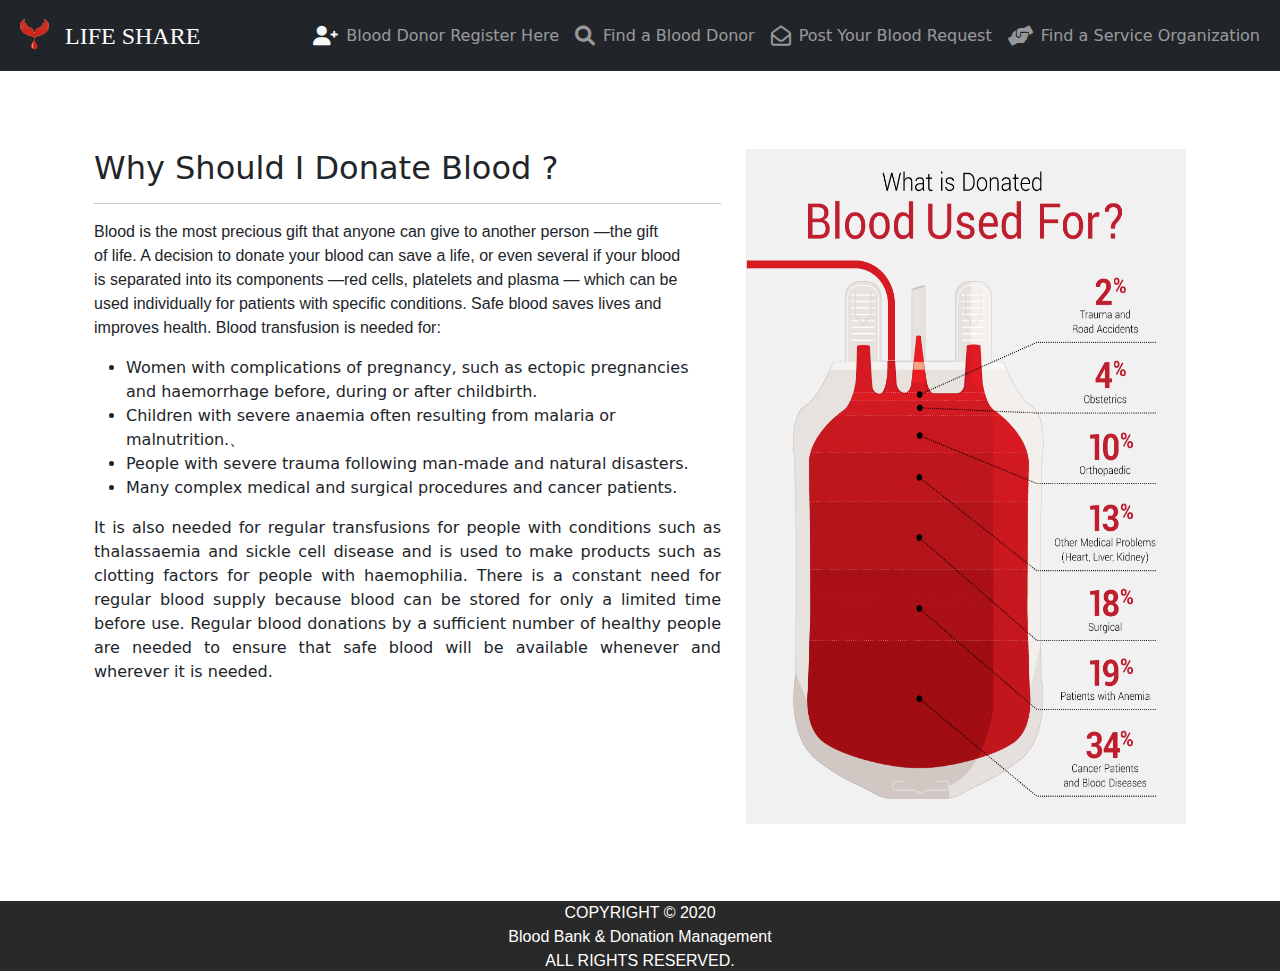
<file: why_donateBloodpage.html>
<!DOCTYPE html>
<html lang="en">
<head>
    <meta charset="UTF-8">
    <meta name="viewport" content="width=device-width, initial-scale=1.0">
    <link href="https://cdn.jsdelivr.net/npm/bootstrap@5.3.0-alpha1/dist/css/bootstrap.min.css" rel="stylesheet">
    <link rel="stylesheet" href="https://cdnjs.cloudflare.com/ajax/libs/font-awesome/6.0.0-beta3/css/all.min.css">
    <title>About Us</title>
    <style>
        body, html {
            height: 100%;
        }

        /* Ensure the main content takes up at least 100% of the viewport height */
        .content-wrapper {
            min-height: calc(100vh - 70px); /* Account for the height of the footer */
            display: flex;
            justify-content: center;
            align-items: center;
        }

        /* About Us Section */
        .about-us {
            margin: 20px 0;
        }

        .about-us p {
            text-align: justify;
        }

        /* Image Styling */
        .about-img {
            max-width: 100%;
            height: 75vh;
        }

        footer {
            height: 70px;
        }

        /* Ensure footer stays at the bottom */
        .footer {
            
            position: relative;
            width: 100%;
            bottom: 0;
        }
    </style>
</head>
<body>
    <header>
        <!-- Bootstrap Navbar -->
        <nav class="navbar navbar-expand-lg navbar-dark bg-dark">
            <div class="container-fluid">
                <!-- Logo Section -->
                <a class="navbar-brand d-flex align-items-center" href="#">
                    <img src="logo1.png" alt="Blood Donation Logo" width="45" height="45" class="me-2">
                    <span class="fs-4" style="font-family:cursive;">LIFE SHARE</span>
                </a>

                <!-- Toggler for Mobile View -->
                <button class="navbar-toggler" type="button" data-bs-toggle="collapse" data-bs-target="#navbarNav"
                    aria-controls="navbarNav" aria-expanded="false" aria-label="Toggle navigation">
                    <span class="navbar-toggler-icon"></span>
                </button>

                <!-- Navbar Links -->
                <div class="collapse navbar-collapse" id="navbarNav">
                    <ul class="navbar-nav ms-auto">
                        <!-- Register Link -->
                        <li class="nav-item">
                            <a class="nav-link d-flex align-items-center" href="#">
                                <i class="fa-solid fa-user-plus fa-lg me-2" style="color: #f4f7fa;"></i>Blood Donor
                                Register Here
                            </a>
                        </li>
                        <!-- Find Donor Link -->
                        <li class="nav-item">
                            <a class="nav-link d-flex align-items-center" href="#">
                                <i class="fas fa-magnifying-glass fa-lg me-2"></i>Find a Blood Donor
                            </a>
                        </li>
                        <!-- Post Blood Request Link -->
                        <li class="nav-item">
                            <a class="nav-link d-flex align-items-center" href="#">
                                <i class="fa-regular fa-envelope-open fa-lg me-2"></i>Post Your Blood Request
                            </a>
                        </li>
                        <!-- Find Service Organization Link -->
                        <li class="nav-item">
                            <a class="nav-link d-flex align-items-center" href="#">
                                <i class="fa-solid fa-handshake-angle fa-lg me-2"></i>Find a Service Organization
                            </a>
                        </li>
                    </ul>
                </div>
            </div>
        </nav>
    </header>

    <!-- Main Content -->
    <main class="container content-wrapper">
        <div class="row about-us">
            <!-- About Us Text Section -->
            <div class="col-md-7">
                <h2 >Why Should I Donate Blood ?</h2>
                <hr>
                <p style="font-family:Arial, Helvetica, sans-serif; font-weight: 500;" >
                    Blood is the most precious gift that anyone can give to another person —the gift <br>
                    of life. A decision to donate your blood can save a life, or even several if your blood<br>
                    is separated into its components —red cells, platelets and plasma — which can be<br>
                    used individually for patients with specific conditions. Safe blood saves lives and<br>
                    improves health. Blood transfusion is needed for:<br>
                </p>
                <P>
                    <ul>
                        <li> Women with complications of pregnancy, such as ectopic pregnancies and
                            haemorrhage before, during or after childbirth.
                            </li>
                        <li>
                            Children with severe anaemia often resulting from malaria or malnutrition.、</li>
                            <li> People with severe trauma following man-made and natural disasters.
                        </li>
                        <li>Many complex medical and surgical procedures and cancer patients.
                        </li>
                    </ul>
                </P>

                <p>
                    It is also needed for regular transfusions for people with conditions such as thalassaemia and sickle cell disease and is used to make products such as clotting factors for people with haemophilia. There is a constant need for regular blood supply because blood can be stored for only a limited time before use. Regular blood donations by a sufficient number of healthy people are needed to ensure that safe blood will be available whenever and wherever it is needed.
                </p>
            </div>
            <!-- Image Section -->
            <div class="col-md-5 d-flex justify-content-center align-items-center" >
                <img src="whydonateblood.png" alt="" class="about-img">
            </div>
        </div>
    </main>

    <!-- Footer Section -->
    <footer style="background-color: rgb(42, 41, 41); color: white; ">
        <p class="text-center" style="font-family:'Segoe UI', Tahoma, Geneva, Verdana, sans-serif;">COPYRIGHT © 2020<br>Blood Bank & Donation Management<br>ALL RIGHTS RESERVED.</p>
    </footer>

    <script src="https://cdn.jsdelivr.net/npm/bootstrap@5.3.0-alpha1/dist/js/bootstrap.bundle.min.js"></script>
</body>
</html>
</file>
